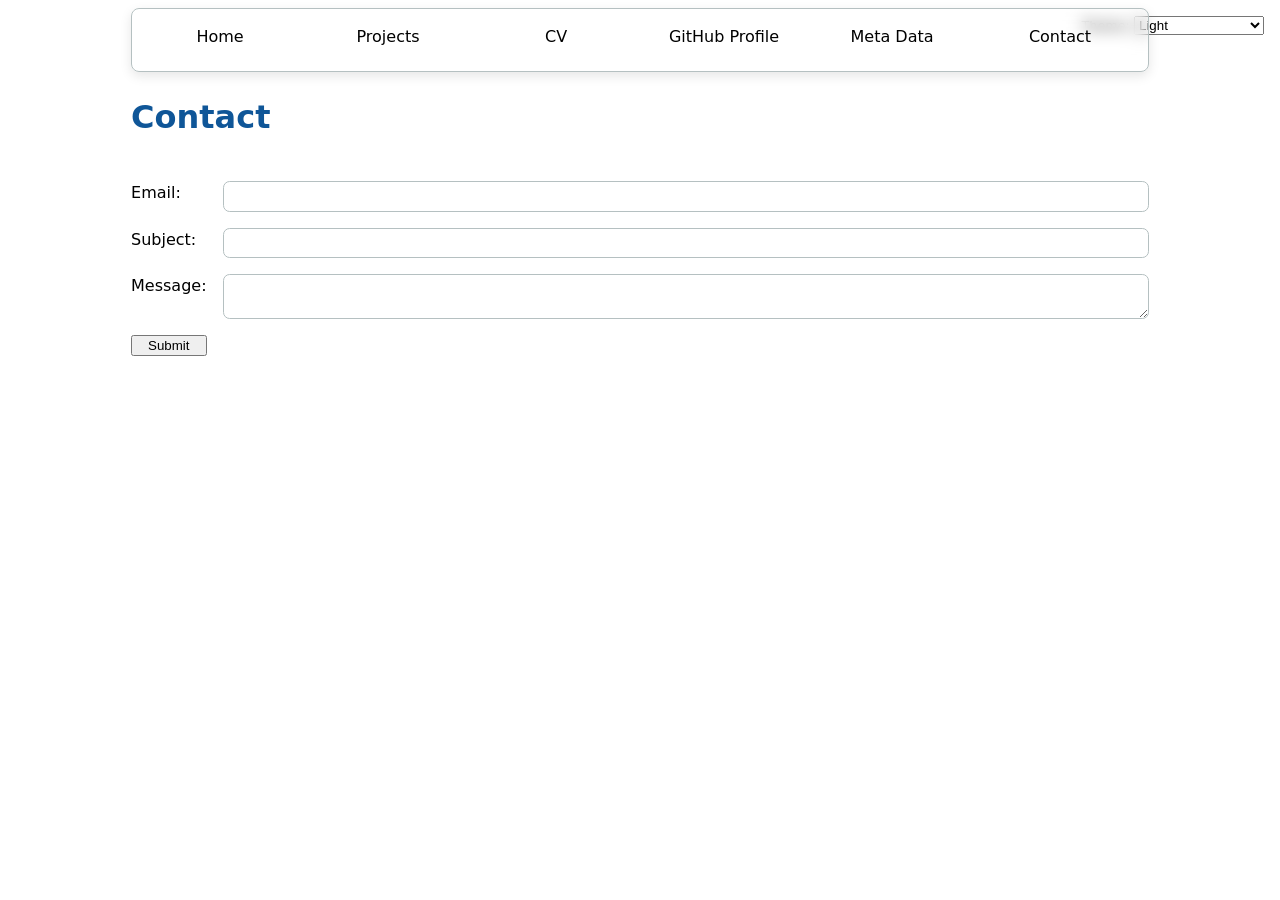
<file: contact/index.html>
<!DOCTYPE html>
<html lang="en">
  <head>
    <link rel="stylesheet" href="../styles.css" />
    <script type="module" src="../global.js"></script>
    <meta charset="UTF-8" />
    <meta name="viewport" content="width=device-width, initial-scale=1.0" />
    <title>Contact</title>
  </head>
  <body>
    <header>
      <h1>Contact</h1>
    </header>
    <form action="mailto:caban@ucsd.edu" method="GET">
      <label for="Email"> Email: <input name="email" type="email" /></label>
      <label for="Subject"> Subject: <input name="subject" /></label>
      <label for="Body">Message: <textarea name="body"></textarea></label>
      <button>Submit</button>
    </form>
    <script type="module" src="../global.js"></script>
  </body>
</html>
</file>
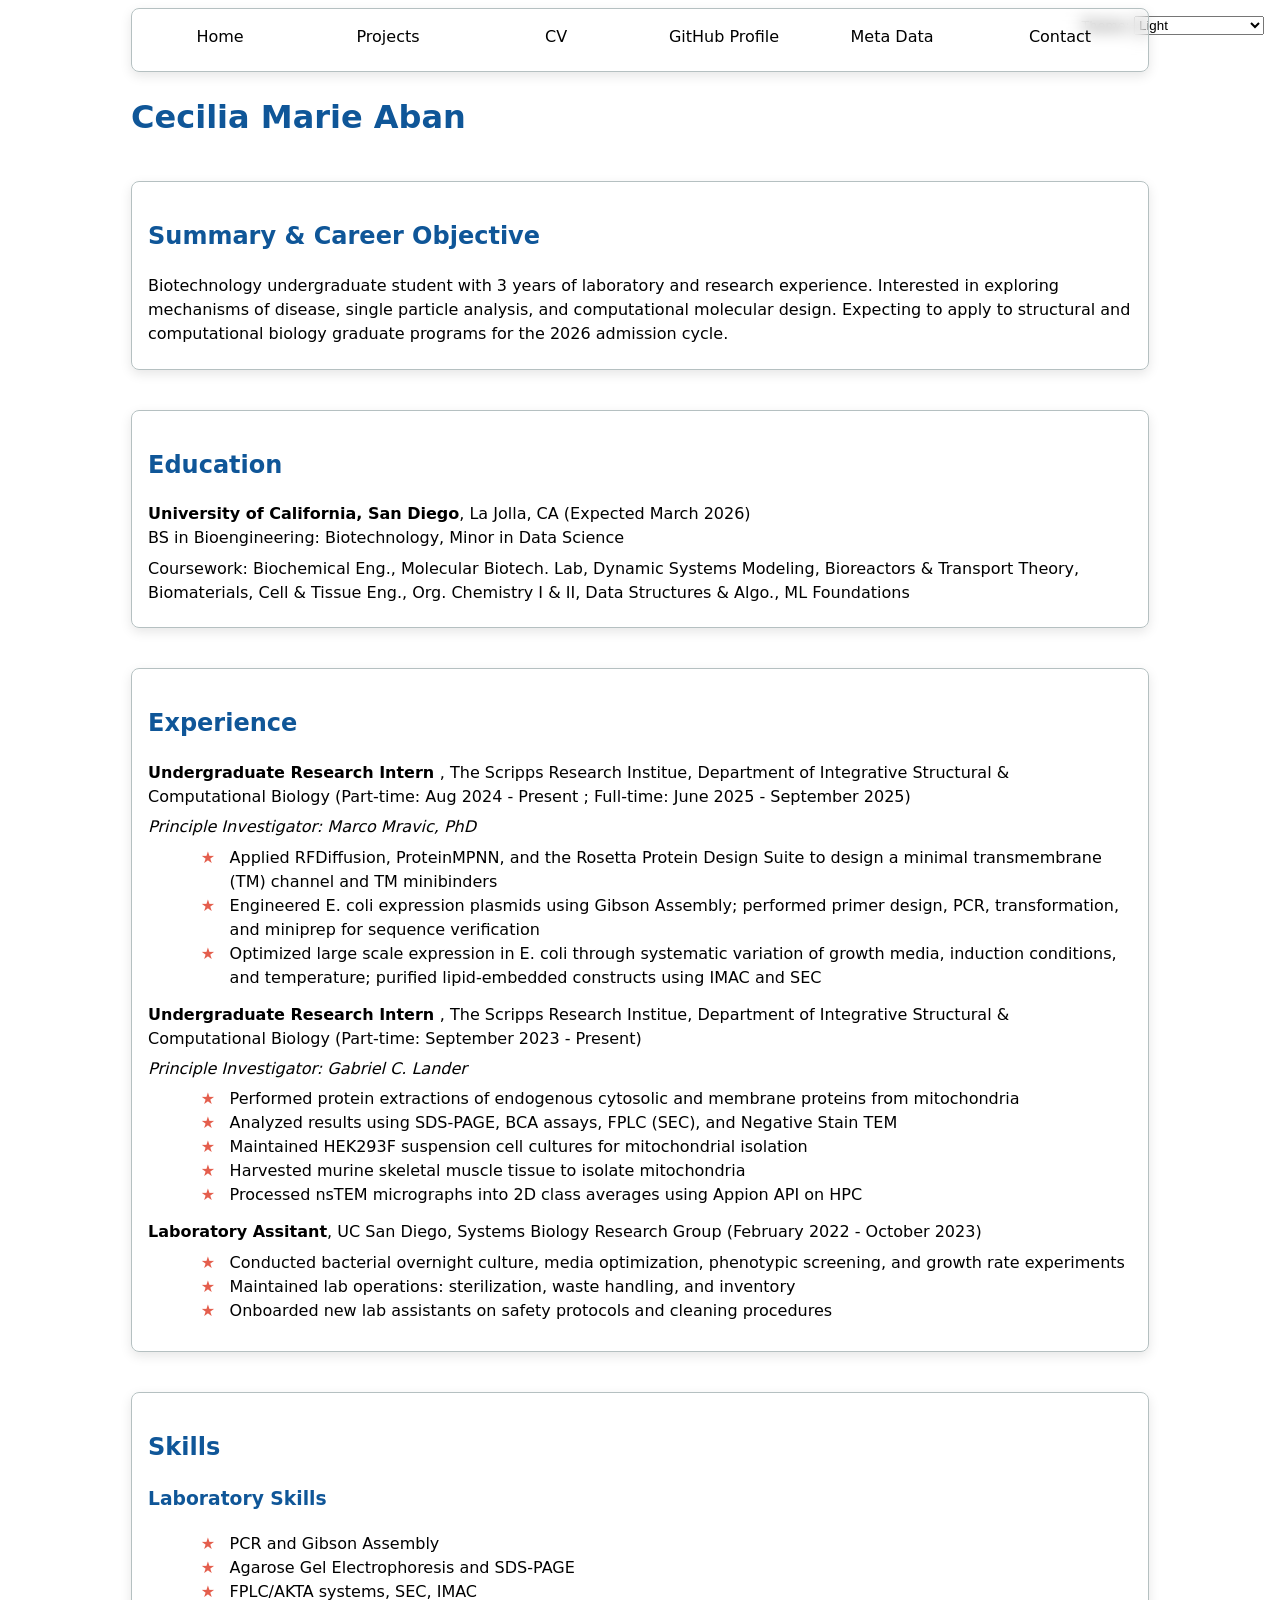
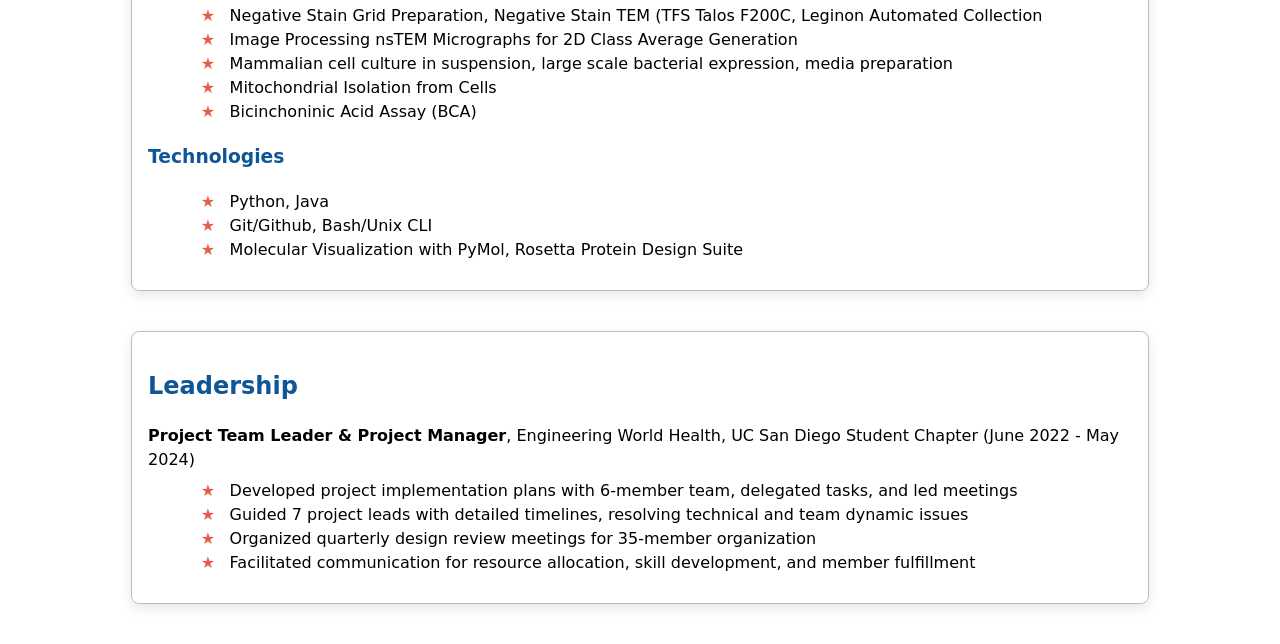
<file: cv/index.html>
<!DOCTYPE html>
<html lang="en">
<head>
    <link rel="stylesheet" href="../styles.css">
    <meta charset="UTF-8">
    <meta name="viewport" content="width=device-width, initial-scale=1.0">
    <title>Cecilia Marie Aban</title>
</head>
<body>
    <header>
        <h1>Cecilia Marie Aban</h1>
    </header>
    <section id="summary">
        <h2> Summary & Career Objective</h2>
        <p> Biotechnology undergraduate student with 3 years of laboratory and research experience. Interested in exploring mechanisms of disease, single particle analysis, and computational molecular design. Expecting to apply to structural and computational biology graduate programs for the 2026 admission cycle.</p>
    </section>

    <section id="education">
        <h2>Education</h2>
        <p>
        <strong>University of California, San Diego</strong>, La Jolla, CA (Expected <date>March 2026</date>) <br>
        BS in Bioengineering: Biotechnology, Minor in Data Science
        </p>
        <p>
            Coursework: Biochemical Eng., Molecular Biotech. Lab, Dynamic Systems Modeling, Bioreactors & Transport Theory, Biomaterials, Cell & Tissue Eng., Org. Chemistry I & II, Data Structures & Algo., ML Foundations
        </p>
    </section>

    <section id="experience">
        <h2>Experience</h2>
        <div>
            <p>
                <strong>Undergraduate Research Intern </strong>, The Scripps Research Institue, Department of Integrative Structural & Computational Biology (Part-time: <date>Aug 2024 - Present ; Full-time: <date>June 2025 - September 2025</date>)
            </p>
            <p>
                <em>Principle Investigator: Marco Mravic, PhD</em>
            </p>
            <ul class="fun">
                    <li>Applied RFDiffusion, ProteinMPNN, and the Rosetta Protein Design Suite to design a minimal transmembrane (TM) channel and TM minibinders</li>
                    <li>Engineered E. coli expression plasmids using Gibson Assembly; performed primer design, PCR, transformation, and miniprep for sequence verification</li>
                    <li>
                    Optimized large scale expression in E. coli through systematic variation of growth media, induction conditions, and temperature; purified lipid-embedded constructs using IMAC and SEC
                    </li>
            </ul>
        </div>
        <div>
            <p>
                <strong>Undergraduate Research Intern </strong>, The Scripps Research Institue, Department of Integrative Structural & Computational Biology (Part-time: <date>September 2023 - Present<date>)
            </p> 
            <p><em>Principle Investigator: Gabriel C. Lander</em></p>
            <ul class="fun">
                <li>Performed protein extractions of endogenous cytosolic and membrane proteins from mitochondria</li>
                <li>Analyzed results using SDS-PAGE, BCA assays, FPLC (SEC), and Negative Stain TEM</li>
                <li>Maintained HEK293F suspension cell cultures for mitochondrial isolation</li>
                <li>Harvested murine skeletal muscle tissue to isolate mitochondria</li>
                <li>Processed nsTEM micrographs into 2D class averages using Appion API on HPC</li>
            </ul>
        </div>

        <div>
            <p>
                <strong>Laboratory Assitant</strong>, UC San Diego, Systems Biology Research Group (<date>February 2022 - October 2023</date>)
            </p>
            <ul class="fun">
                <li>Conducted bacterial overnight culture, media optimization, phenotypic screening, and growth rate experiments</li>
                <li>Maintained lab operations: sterilization, waste handling, and inventory</li>
                <li>Onboarded new lab assistants on safety protocols and cleaning procedures</li>
            </ul>
        </div>
    </section>

    <section id="skills">
        <h2>Skills</h2>
        <h3>Laboratory Skills</h3>
            <ul class="fun">
                <li>PCR and Gibson Assembly</li>
                <li>Agarose Gel Electrophoresis and SDS-PAGE</li>
                <li>FPLC/AKTA systems, SEC, IMAC</li>
                <li>Negative Stain Grid Preparation, Negative Stain TEM (TFS Talos F200C, Leginon Automated Collection</li>
                <li>Image Processing nsTEM Micrographs for 2D Class Average Generation</li>
                <li>Mammalian cell culture in suspension, large scale bacterial expression, media preparation</li>
                <li>Mitochondrial Isolation from Cells</li>
                <li>Bicinchoninic Acid Assay (BCA)</li>
            </ul>
        <h3>Technologies</h3>
            <ul class="fun">
                <li>Python, Java</li>
                <li>Git/Github, Bash/Unix CLI</li>
                <li>Molecular Visualization with PyMol, Rosetta Protein Design Suite</li>
            </ul>
    </section>

    <section>
        <h2>Leadership</h2>
        <p><strong>Project Team Leader & Project Manager</strong>, Engineering World Health, UC San Diego Student Chapter (<date>June 2022 - May 2024</date>)</p>
        <ul class="fun">
            <li>Developed project implementation plans with 6-member team, delegated tasks, and led meetings</li>
            <li>Guided 7 project leads with detailed timelines, resolving technical and team dynamic issues</li>
            <li>Organized quarterly design review meetings for 35-member organization</li>
            <li>Facilitated communication for resource allocation, skill development, and member fulfillment</li>
        </ul>
    </section>
    <script type="module" src="../global.js"></script>
</body>
</html>
</file>
<file: styles.css>
html {
  --color-accent: oklch(44.944% 0.12602 252.141);
  accent-color: var(--color-accent);
  --color-secondary: oklch(65% 0.17 30);
  --box-background: rgba(255 255 255 / 85%);
  --color-surface: colormix(in oklch(), canvas, var(--box-background) 85%);
  --color-surface-blur: blur(8px);
  --border-color: oklch(80% 3% 200);
  --shadow-elev: 0 4px 12px rgba(0, 0, 0, 0.1);
}

body {
  /* Set line height to 1.5 times the font size
	   and use the OS’s UI font as the website font
	 */
  font: 100%/1.5 system-ui;
  max-width: 100ch;
  margin-inline: auto;
  transition: background-color 0.4s ease, color 0.4s ease;

  .nav,
  .stats,
  .tooltip,
  section {
    background-color: var(--color-surface);
    backdrop-filter: var(--color-surface-blur);
    box-shadow: var(--shadow-elev);
    border-radius: 0.5em;
    padding: 1em 1em;
    border: 1px solid var(--border-color);
  }
  #headshot {
    box-shadow: var(--shadow-elev);
    border-radius: 0.5em;
    backdrop-filter: var(--color-surface-blur);
  }
  h1,
  h2,
  h3 {
    color: var(--color-accent);
  }
  a {
    color: var(--color-accent);
    text-decoration-color: color-mix(in srgb, var(--color-accent) white 40%);
    transition: color 0.3 ease;
  }
  a:hover {
    color: var(--color-secondary);
  }
  nav {
    background-color: var(--color-surface);
    backdrop-filter: var(--color-surface-blur);
    box-shadow: var(--shadow-elev);
    border-radius: 0.5em;
    padding: 0.5em 0.5em;
    border: 1px solid var(--border-color);
    display: flex;
    gap: 0.5em;
  }
  nav a {
    transition: background-color 0.3s ease, border-bottom-color 0.3s ease,
      padding-bottom 0.3s ease;
    flex: 1;
    text-decoration: none;
    color: inherit;
    text-align: center;
    padding: 0.5em;
    border-bottom: 0.4em solid transparent;
  }
  nav a.current {
    border-bottom-color: var(--color-accent);
    padding-bottom: 0.3em;
    color: var(--color-accent);
  }
  nav a:hover {
    background-color: color-mix(in oklch(), var(--color-accent), canvas 85%);
    border-bottom-color: var(--color-secondary);
    padding-bottom: 0.3em;
  }
  nav ul,
  nav li {
    display: contents;
  }
  /* github profile stats on homepage */
  #profile-stats {
    margin-top: 1.5em;
    display: grid;
    grid-template-columns: repeat(auto-fit, minmax(8em, 1fr));
    gap: 1em;
    border-radius: 0.5em;
    border: 1px solid var(--border-color);
    box-shadow: var(--shadow-elev);
    background-color: var(--color-surface);
    padding: 1em 1em;
    backdrop-filter: blur(8px);
  }

  /* Metadata stats */
  .stats {
    background-color: var(--color-surface);
    border: 1px solid var(--border-color);
    border-radius: 0.5em;
    box-shadow: var(--shadow-elev);
    display: grid;
    grid-template-columns: repeat(
      auto-fit,
      minmax(6em, 1fr)
    ); /* labels on left, values on right */
    align-items: center;
    gap: 0.5em 0.5em;
    width: 100%;
    padding: 1em 1em;
    backdrop-filter: blur(8px);
    font-size: 0.9rem;
    box-sizing: border-box;
  }

  .stats dt {
    margin: 0;
    font-weight: 500;
  }

  .stats dd {
    margin: 0;
    font-weight: 600;
    color: var(--color-accent);
  }

  .stats abbr {
    text-decoration: none;
    border-bottom: 1px dotted #aaa;
    cursor: help;
  }

  .stats dd:hover {
    color: var(--color-secondary);
  }

  div#filter {
    flex: 1;
    align-items: baseline;
    padding: 1em;
    gap: 0.25em;
    input {
      width: 81%;
      accent-color: var(--color-secondary);
    }
  }
  label.color-scheme {
    position: absolute;
    top: 1rem;
    right: 1rem;
    font-size: 80%;
    font-family: inherit;
  }

  dl {
    display: grid;
    grid-template-columns: repeat(4, 1fr);
    gap: 1rem;
  }

  dt {
    grid-row: 1;
  }

  dd {
    grid-row: 2;
  }

  form {
    display: grid;
    grid-template-columns: auto 1fr;
    gap: 1em;
    margin-top: 2.5em;

    label {
      display: contents;
      grid-column: 1 / -1;
    }

    buttom,
    input,
    textarea {
      border-radius: 0.5em;
      border: 1px solid var(--border-color);
      padding: 0.5em 0.75em;
      background: var(--color-surface);
      transition: background-color 0.3s ease, border-color 0.3s ease;
      font-family: inherit;
    }
    button:hover {
      border-color: var(--color-accent);
      background-color: color-mix(in oklch, var(--color-accent), white 85%);
    }
  }

  .projects {
    margin-top: 2.5em;
    display: grid;
    grid-template-columns: repeat(auto-fill, minmax(16em, 1fr));
    gap: 1em;
    padding: 2em 0;
  }
  .projects article img {
    width: 100%;
    height: 200px; /* or clamp() for responsiveness */
    object-fit: cover;
    border-radius: 0.5em;
    display: block;
    transition: transform 0.3s ease;
  }
  .projects article:hover img {
    transform: scale(1.05);
  }

  .projects article {
    backdrop-filter: blur(8px);
    border-radius: 0.5em;
    box-shadow: 0 4px 12px var(--shadow-elev);
    border: 1px solid var(--border-color);
    transition: transform 0.3s ease, box-shadow 0.3s ease;
    display: flex;
    flex-direction: column;
    gap: 0.75em;
    grid-template-rows: subgrid;
    grid-row: span 3;
    padding: 1em 1em;
    background-color: var(--color-surface);

    h2 {
      margin: 0;
      font-size: 150%;
      line-height: 1.1;
      text-wrap: balance;
    }
  }
  /* Resume */

  section {
    margin-top: 2.5em;
    margin-bottom: 2.5em;
  }
  p {
    margin: 0.4em 0;
  }

  ul.fun {
    margin: 0.4em 0 0.8em 0.8em;
    list-style-type: none;
  }

  ul.fun li {
    padding-left: 1.8em;
    position: relative;
  }

  ul.fun li::before {
    color: var(--color-secondary);
    content: "★";
    position: absolute;
    left: 0;
    font-size: 1em;
    line-height: 1.5em;
  }

  strong {
    color: color-mix(in srgb, var(--color-accent) black 20%);
  }
}
/* Pie chart, legend, search */

.pie {
  display: flex;
  flex-wrap: wrap;
  gap: 1.5rem;
  align-items: center;
}

#projects-pie-plot {
  max-width: 20em;
  margin-block: 2em;
  overflow: visible;
  flex-shrink: 0;
}

path {
  transition: 300ms;
}

svg {
  &:has(path:hover) {
    path:not(:hover) {
      opacity: 0.5;
    }
  }
}

ul.legend {
  background-color: var(--color-surface);
  border: 1px solid var(--border-color);
  border-radius: 0.5em;
  box-shadow: var(--shadow-elev);
  display: grid;
  flex: 1;
  grid-template-columns: repeat(auto-fill, minmax(6em, 1fr));
  justify-content: start;
  row-gap: 0.3em;
  column-gap: 0.8em;
  list-style: none;
  padding: 0.5em;
}

li.legend_entry {
  display: flex;
  margin: 0.4em;
  gap: 0.3em;
  align-items: center;
  white-space: nowrap;
}

span.swatch {
  display: inline-block;
  width: 1em;
  aspect-ratio: 1;
  background-color: var(--color);
  border-radius: 50%;
  gap: 0.1em;
}

.searchBar {
  background-color: var(--color-surface);
  border: 1px solid var(--border-color);
  border-radius: 0.5em;
  box-shadow: var(--shadow-elev);
  display: flex;
  flex-basis: 100%;
  padding: 0.5em 0.5em;
  font-size: 1.5rem;
  font-family: inherit;
}

.selected {
  --color: var(--color-secondary) !important;

  &:is(path) {
    fill: var(--color);
  }
}

path {
  cursor: pointer;
}

/* Tooltip styles */
dl.info {
  display: grid;
  grid-template-columns: auto 1fr;
  gap: 0.25em 1em;
  margin: 0;
  padding: 0.2em 0.5em;
  font-family: inherit;
  transition-duration: 500ms;
  transition-property: opacity, visibility;
  dt {
    font-weight: 600;
    margin: 0.5em 0;
  }
  dd {
    margin: 0;
    font-weight: 500;
  }
}
dl.info[hidden]:not(:hover, :focus-within) {
  opacity: 0;
  visibility: hidden;
}

.tooltip {
  position: fixed;
  bottom: 1em;
  right: 1em;
  background-color: rgba(255, 255, 255, 0.8);
  backdrop-filter: blur(5px);
  border-radius: 0.5em;
  box-shadow: 0 4px 12px rgba(0, 0, 0, 0.1);
  padding: 1em 1.5em;
  font-family: inherit;
  line-height: 1.4em;
  font-size: 0.9em;
  max-width: 500px;
  pointer-events: auto;
  z-index: 1000;
}

/* Scatterplot styles */
.gridlines {
  opacity: 0.2;
}
circle {
  transition: all 200ms, r calc(var(--r) * 100ms);
  transform-origin: center;
  transform-box: fill-box;
  @starting-style {
    r: 0;
  }
}

circle:hover {
  transform: scale(1.5);
}

@keyframes marching-ants {
  to {
    stroke-dashoffset: -8; /* 5 + 3 */
  }
}

.selection {
  fill-opacity: 0.1;
  stroke: black;
  stroke-opacity: 0.7;
  stroke-dasharray: 5 3;
  animation: marching-ants 2s linear infinite;
}

circle.selected {
  fill: var(--color-secondary);
}

#scrolly-1 {
  position: relative;
  display: flex;
  gap: 1rem;

  > * {
    flex: 1;
  }
}

#scatter-story {
  position: relative;
}

#scatter-plot {
  position: sticky;
  top: 0;
  left: 0;
  bottom: auto;
  height: 50vh;
}

#files {
  display: grid;
  grid-template-columns: 1fr 4fr;

  > div {
    grid-column: 1 / -1;
    display: grid;
    grid-template-columns: subgrid;
  }

  dt {
    grid-column: 1;
    display: grid;
    small {
      font-size: 10px;
      font-style: italic;
      color: var(--color-secondary);
    }
  }

  dd {
    grid-column: 2;
    display: flex;
    flex-wrap: wrap;
    align-items: start;
    align-content: start;
    gap: 0.15em;
    height: max-content;
  }
}

.loc {
  display: flex;
  width: 0.5em;
  aspect-ratio: 1;
  background: var(--color);
  border-radius: 50%;
}
</file>
